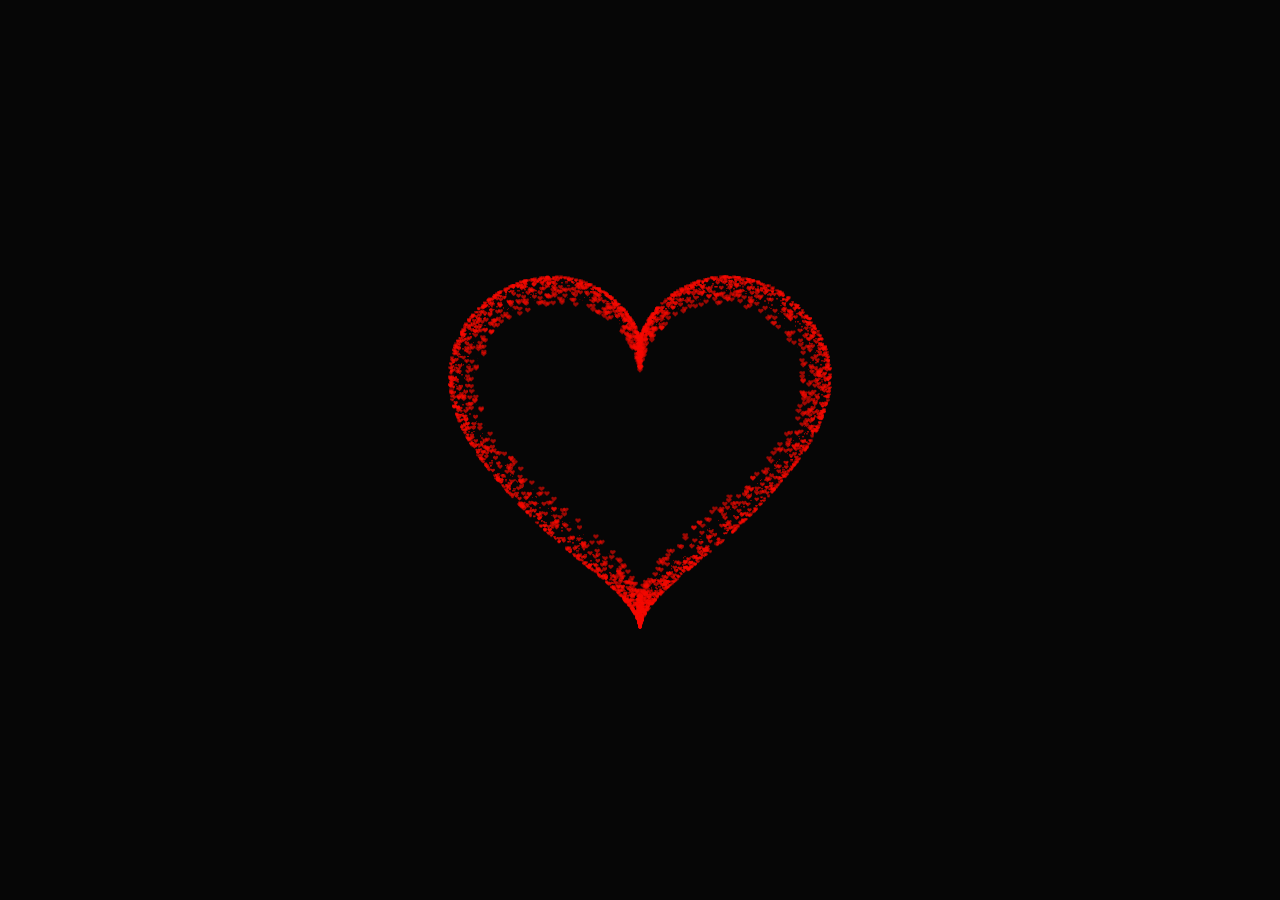
<file: index2.html>
<!DOCTYPE HTML PUBLIC "-//W3C//DTD HTML 4.0 Transitional//EN">
<HTML>
 <HEAD>
  <TITLE> Noel zui vẻ </TITLE>
  <META NAME="Generator" CONTENT="EditPlus">
  <META NAME="Author" CONTENT="">
  <META NAME="Keywords" CONTENT="">
  <META NAME="Description" CONTENT="">
  <link rel="stylesheet" href="style.css">
  <style>
  html, body {
  height: 100%;
  padding: 0;
  margin: 0;
  background: rgba(0, 0, 0, 0.851);
}
canvas {
  position: absolute;
  width: 100%;
  height: 100%;
}
  </style>
 </HEAD>
 <BODY>
  <div class="box">
    <canvas id="pinkboard"></canvas>
  </div>
<script>
var settings = {
  particles: {
    length:   10000, // maximum amount of particles
    duration:   4, // particle duration in sec
    velocity: 80, // particle velocity in pixels/sec
    effect: -1.3, // play with this for a nice effect
    size:      8, // particle size in pixels
  },
};
/*
 */
(function(){var b=0;var c=["ms","moz","webkit","o"];for(var a=0;a<c.length&&!window.requestAnimationFrame;++a){window.requestAnimationFrame=window[c[a]+"RequestAnimationFrame"];window.cancelAnimationFrame=window[c[a]+"CancelAnimationFrame"]||window[c[a]+"CancelRequestAnimationFrame"]}if(!window.requestAnimationFrame){window.requestAnimationFrame=function(h,e){var d=new Date().getTime();var f=Math.max(0,16-(d-b));var g=window.setTimeout(function(){h(d+f)},f);b=d+f;return g}}if(!window.cancelAnimationFrame){window.cancelAnimationFrame=function(d){clearTimeout(d)}}}());
/*
 * Point class
 */
var Point = (function() {
  function Point(x, y) {
    this.x = (typeof x !== 'undefined') ? x : 0;
    this.y = (typeof y !== 'undefined') ? y : 0;
  }
  Point.prototype.clone = function() {
    return new Point(this.x, this.y);
  };
  Point.prototype.length = function(length) {
    if (typeof length == 'undefined')
      return Math.sqrt(this.x * this.x + this.y * this.y);
    this.normalize();
    this.x *= length;
    this.y *= length;
    return this;
  };
  Point.prototype.normalize = function() {
    var length = this.length();
    this.x /= length;
    this.y /= length;
    return this;
  };
  return Point;
})();
/*
 * Particle class
 */
var Particle = (function() {
  function Particle() {
    this.position = new Point();
    this.velocity = new Point();
    this.acceleration = new Point();
    this.age = 0;
  }
  Particle.prototype.initialize = function(x, y, dx, dy) {
    this.position.x = x;
    this.position.y = y;
    this.velocity.x = dx;
    this.velocity.y = dy;
    this.acceleration.x = dx * settings.particles.effect;
    this.acceleration.y = dy * settings.particles.effect;
    this.age = 0;
  };
  Particle.prototype.update = function(deltaTime) {
    this.position.x += this.velocity.x * deltaTime;
    this.position.y += this.velocity.y * deltaTime;
    this.velocity.x += this.acceleration.x * deltaTime;
    this.velocity.y += this.acceleration.y * deltaTime;
    this.age += deltaTime;
  };
  Particle.prototype.draw = function(context, image) {
    function ease(t) {
      return (--t) * t * t + 1;
    }
    var size = image.width * ease(this.age / settings.particles.duration);
    context.globalAlpha = 1 - this.age / settings.particles.duration;
    context.drawImage(image, this.position.x - size / 2, this.position.y - size / 2, size, size);
  };
  return Particle;
})();
/*
 * ParticlePool class
 */
var ParticlePool = (function() {
  var particles,
      firstActive = 0,
      firstFree   = 0,
      duration    = settings.particles.duration;
 
  function ParticlePool(length) {
    // create and populate particle pool
    particles = new Array(length);
    for (var i = 0; i < particles.length; i++)
      particles[i] = new Particle();
  }
  ParticlePool.prototype.add = function(x, y, dx, dy) {
    particles[firstFree].initialize(x, y, dx, dy);
   
    // handle circular queue
    firstFree++;
    if (firstFree   == particles.length) firstFree   = 0;
    if (firstActive == firstFree       ) firstActive++;
    if (firstActive == particles.length) firstActive = 0;
  };
  ParticlePool.prototype.update = function(deltaTime) {
    var i;
   
    // update active particles
    if (firstActive < firstFree) {
      for (i = firstActive; i < firstFree; i++)
        particles[i].update(deltaTime);
    }
    if (firstFree < firstActive) {
      for (i = firstActive; i < particles.length; i++)
        particles[i].update(deltaTime);
      for (i = 0; i < firstFree; i++)
        particles[i].update(deltaTime);
    }
   
    // remove inactive particles
    while (particles[firstActive].age >= duration && firstActive != firstFree) {
      firstActive++;
      if (firstActive == particles.length) firstActive = 0;
    }
   
   
  };
  ParticlePool.prototype.draw = function(context, image) {
    // draw active particles
    if (firstActive < firstFree) {
      for (i = firstActive; i < firstFree; i++)
        particles[i].draw(context, image);
    }
    if (firstFree < firstActive) {
      for (i = firstActive; i < particles.length; i++)
        particles[i].draw(context, image);
      for (i = 0; i < firstFree; i++)
        particles[i].draw(context, image);
    }
  };
  return ParticlePool;
})();
/*
 * Putting it all together
 */
(function(canvas) {
  var context = canvas.getContext('2d'),
      particles = new ParticlePool(settings.particles.length),
      particleRate = settings.particles.length / settings.particles.duration, // particles/sec
      time;
 
  // get point on heart with -PI <= t <= PI
  function pointOnHeart(t) {
    return new Point(
      160 * Math.pow(Math.sin(t), 3),
      130 * Math.cos(t) - 50 * Math.cos(2 * t) - 20 * Math.cos(3 * t) - 10 * Math.cos(4 * t) + 25
    );
  }
 
  // creating the particle image using a dummy canvas
  var image = (function() {
    var canvas  = document.createElement('canvas'),
        context = canvas.getContext('2d');
    canvas.width  = settings.particles.size;
    canvas.height = settings.particles.size;
    // helper function to create the path
    function to(t) {
      var point = pointOnHeart(t);
      point.x = settings.particles.size / 2 + point.x * settings.particles.size / 350;
      point.y = settings.particles.size / 2 - point.y * settings.particles.size / 350;
      return point;
    }
    // create the path
    context.beginPath();
    var t = -Math.PI;
    var point = to(t);
    context.moveTo(point.x, point.y);
    while (t < Math.PI) {
      t += 0.01; // baby steps!
      point = to(t);
      context.lineTo(point.x, point.y);
    }
    context.closePath();
    // create the fill
    context.fillStyle = '#f50b02';
    context.fill();
    // create the image
    var image = new Image();
    image.src = canvas.toDataURL();
    return image;
  })();
 
  // render that thing!
  function render() {
    // next animation frame
    requestAnimationFrame(render);
   
    // update time
    var newTime   = new Date().getTime() / 1000,
        deltaTime = newTime - (time || newTime);
    time = newTime;
   
    // clear canvas
    context.clearRect(0, 0, canvas.width, canvas.height);
   
    // create new particles
    var amount = particleRate * deltaTime;
    for (var i = 0; i < amount; i++) {
      var pos = pointOnHeart(Math.PI - 2 * Math.PI * Math.random());
      var dir = pos.clone().length(settings.particles.velocity);
      particles.add(canvas.width / 2 + pos.x, canvas.height / 2 - pos.y, dir.x, -dir.y);
    }
   
    // update and draw particles
    particles.update(deltaTime);
    particles.draw(context, image);
  }
 
  // handle (re-)sizing of the canvas
  function onResize() {
    canvas.width  = canvas.clientWidth;
    canvas.height = canvas.clientHeight;
  }
  window.onresize = onResize;
 
  // delay rendering bootstrap
  setTimeout(function() {
    onResize();
    render();
  }, 10);
})(document.getElementById('pinkboard'));
  </script>
 </BODY>
</HTML>
</file>
<file: style.css>
body {
	display: flex;
	justify-content: center;
	align-items: center;
	background: rgb(245, 244, 244);
}

.box {
	width: 1000px;
	position: absolute;
	top: 50%;
	left: 50%;
	transform: translate(-50%, -50%);
	display: flex;
	flex-direction: column;
}

#pinkboard {
	position: relative;
	margin: auto;
	height: 750px;
	width: 750px;
	animation: animate 1.2s infinite;
}

#pinkboard:before, #pinkboard:after {
	content: '';
	position: absolute;
	background: #d630a1;
	width: 100px;
	height: 160px;
	border-top-left-radius: 50px;
	border-top-right-radius: 50px;
}

#pinkboard:before {
	left: 100px;
	transform: rotate(-45deg);
	transform-origin: 0 100%;
	box-shadow: 0 14px 28px rgba(0,0,0,0.25),
				0 10px 10px rgba(0,0,0,0.22);
}

#pinkboard:after {
	left: 0;
	transform: rotate(45deg);
	transform-origin: 100% 100%;
}

@keyframes animate {
	0% {
		transform: scale(1);
	}
	30% {
		transform: scale(.8);
	}
	60% {
		transform: scale(1.2);
	}
	100% {
		transform: scale(1);
	}
}
</file>
